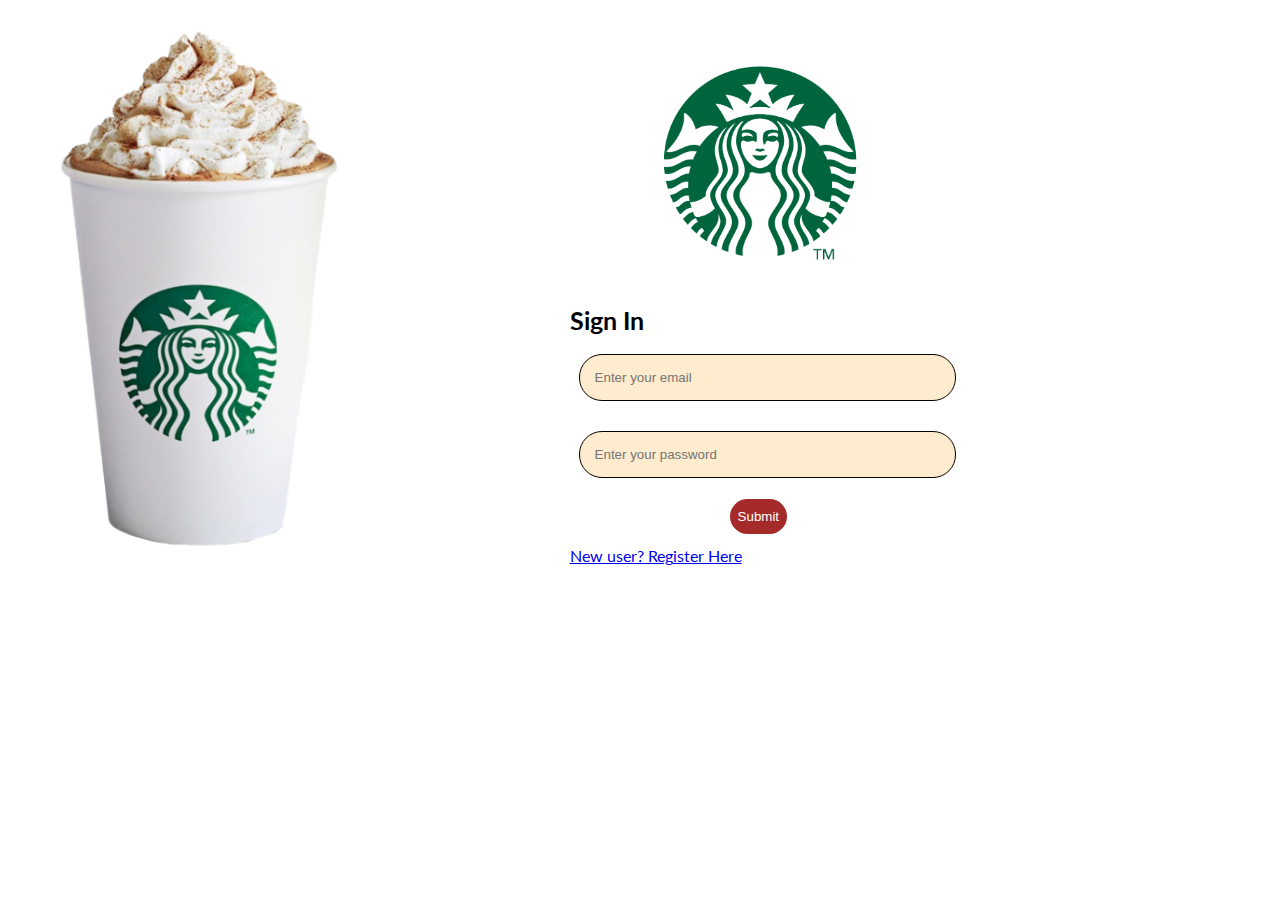
<file: index.html>
<!DOCTYPE html>
<html lang="en">
<head>
    <meta charset="UTF-8">
    <meta http-equiv="X-UA-Compatible" content="IE=edge">
    <meta name="viewport" content="width=device-width, initial-scale=1.0">
    <title>Starbucks</title>
    <!--favicon-->
    <link rel="icon" type="image/x-icon" href="starbucks.png">
    <link rel="stylesheet" href="style.css">
    <link href="https://fonts.googleapis.com/css2?family=Lato&display=swap" rel="stylesheet">
</head>
<body>
<div class="main">
    
        <img src="hehe.png" alt="wallpaper" width="30%" >
    
    <div class="right">
        <div class="logo">
        <a href="home.html" target="_blank">
        <img src="starbucks.png" alt="starbucks logo" width="210px" height="210px">
        </a>
        </div>
        <div class="form">
        <form method="post" action="home.html" >
            <h4>Sign In</h4>
            <!-- <label for="userid">UserID</label> -->
            <div class="input">
            <input type="email" name="pass" id="email" placeholder="Enter your email">
            <br>
            </div>
            
            <!-- <label for="password">Password</label> -->
            <div class="input">
            <input type="password" name="pass" id="pass" placeholder="Enter your password">
            </div>
            <div class="input"> 
            
            <button id="sub" onclick="open()">Submit</button>
            
            
            </div>
            <span><a href="signup.html" target="">New user? Register Here</a></span>
        </form>
    </div>
    </div>
</div>
<script>
    function open(){
        window.location.href='home.html';
    }
</script>
     
    
</body>
</html>
</file>
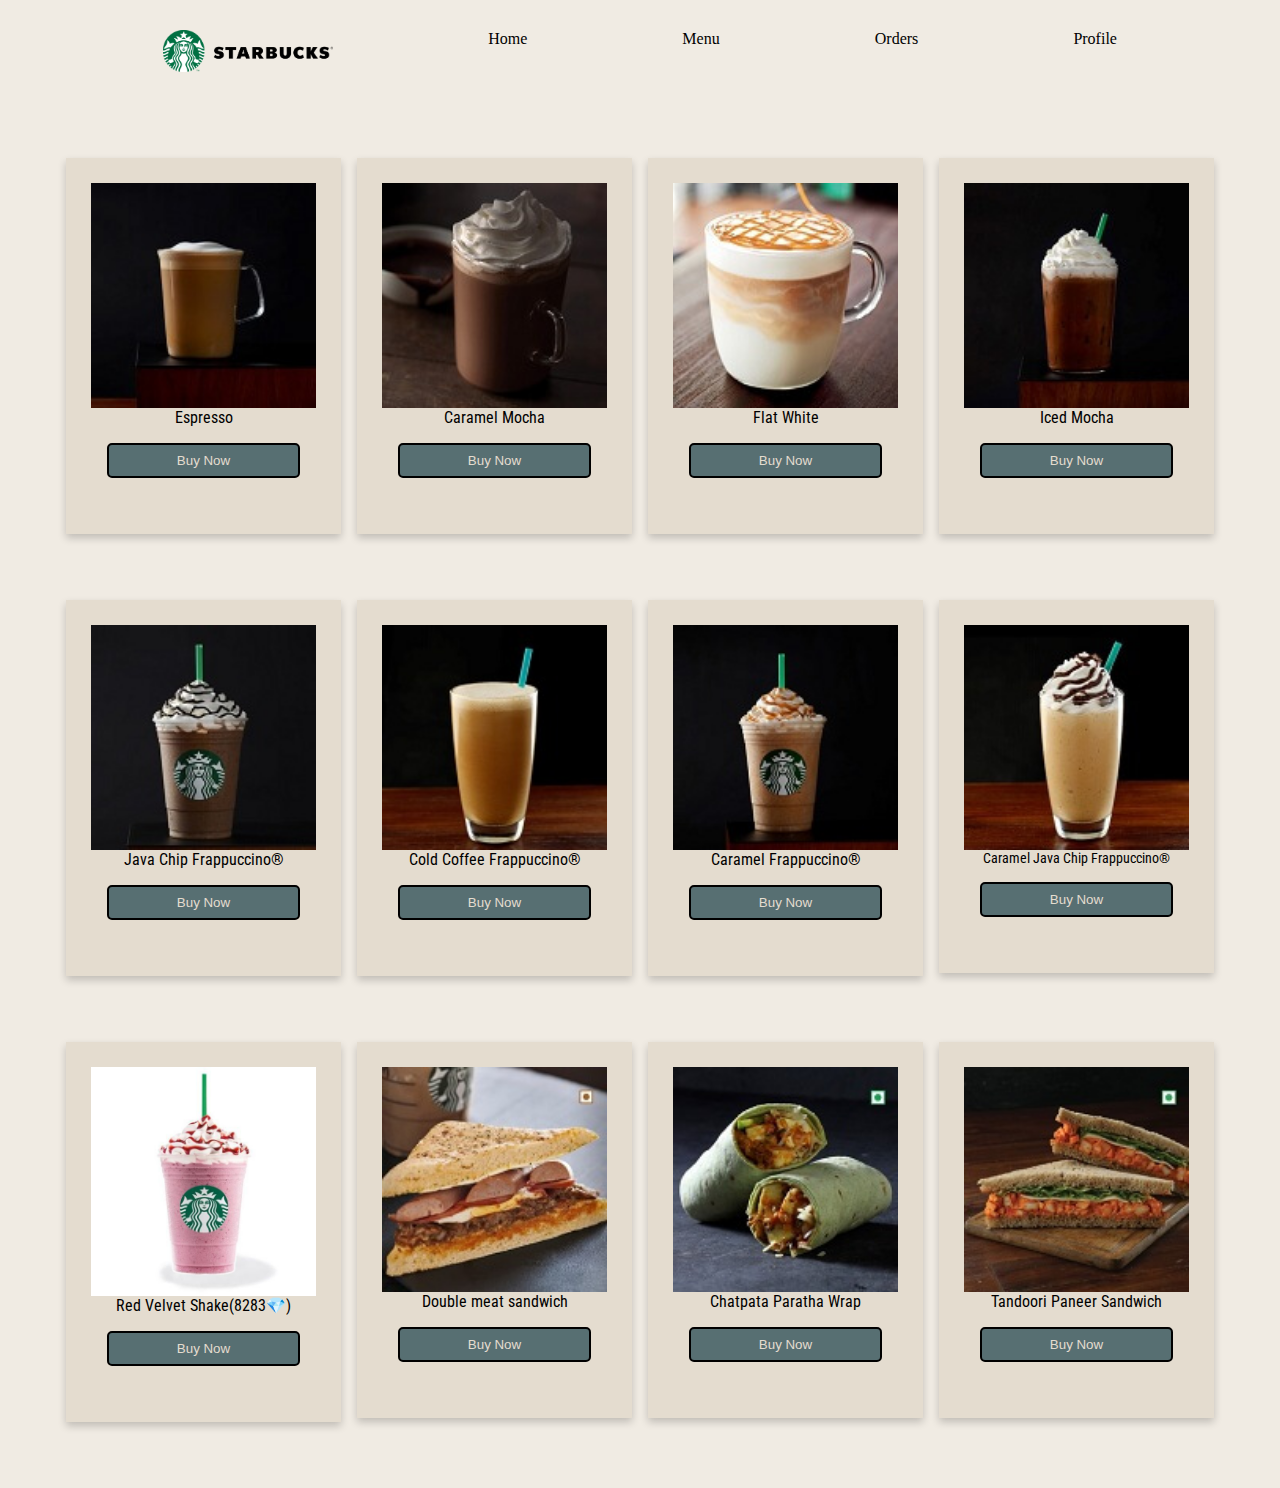
<file: home.html>
<!DOCTYPE html>
<html lang="en">
<head>
    <meta charset="UTF-8">
    <meta http-equiv="X-UA-Compatible" content="IE=edge">
    <meta name="viewport" content="width=device-width, initial-scale=1.0">
    <title>Starbucks</title>
    <!--favicon-->
    <link rel="icon" type="image/x-icon" href="starbucks.png">
    <link rel="stylesheet" href="home.css">
    <link href="https://fonts.googleapis.com/css2?family=Lato&family=Roboto+Condensed&display=swap" rel="stylesheet">
      
</head>
<body>
    
      
       <div class="fl">
        <l><img src="69.png" width="170px" style="margin-top: 0px;"></l>
        
        <l><a href="home.html">Home</a></l>
        <l><a href="#">Menu</a></l>
        <l><a href="#">Orders</a></l>
        <l><a href="#">Profile</a></l>
        </div>
      
    
    <br>
    <br>
    <div class="main">
        <div class="row">
          <div class="column">
            <div class="card">
              <img src="1.jpg" alt="Jane" style="width:100%">
              <div class="container">
                <h2></h2>
                <p class="title">Espresso</p>
               
                <p><button class="button">Buy Now</button></p>
              </div>
            </div>
          </div>
        
          <div class="column">
            <div class="card">
              <img src="2.jpg" alt="Mike" style="width:100%">
              <div class="container">
                <h2></h2>
                <p class="title">Caramel Mocha</p>
                
                <p><button class="button">Buy Now</button></p>
              </div>
            </div>
          </div>
          
          <div class="column">
            <div class="card">
              <img src="3.jpg" alt="John" style="width:100%">
              <div class="container">
                <h2></h2>
                <p class="title">Flat White</p>
                
                <p><button class="button">Buy Now</button></p>
              </div>
            </div>
          </div>
        
          <div class="column">
            <div class="card">
              <img src="4.jpg" alt="Jane" style="width:100%">
              <div class="container">
                <h2></h2>
                <p class="title">Iced Mocha</p>
               
                <p><button class="button">Buy Now</button></p>
              </div>
            </div>
          </div>
        
        
        
        </div>
    </div>

    <div class="main">
        <div class="row">
          <div class="column">
            <div class="card">
              <img src="5.jpg" alt="Jane" style="width:100%">
              <div class="container">
                <h2></h2>
                <p class="title">Java Chip Frappuccino®</p>
               
                <p><button class="button">Buy Now</button></p>
              </div>
            </div>
          </div>
        
          <div class="column">
            <div class="card">
              <img src="6.jpg" alt="Mike" style="width:100%">
              <div class="container">
                <h2></h2>
                <p class="title">Cold Coffee Frappuccino®</p>
                
                <p><button class="button">Buy Now</button></p>
              </div>
            </div>
          </div>
          
          <div class="column">
            <div class="card">
              <img src="7.jpg" alt="John" style="width:100%">
              <div class="container">
                <h2></h2>
                <p class="title">Caramel Frappuccino® </p>
                
                <p><button class="button">Buy Now</button></p>
              </div>
            </div>
          </div>
        
          <div class="column">
            <div class="card">
              <img src="8.jpg" alt="Jane" style="width:100%">
              <div class="container">
                <h2></h2>
                <p class="title" style="font-size: 14px;font-weight:30px;">Caramel Java Chip Frappuccino®</p>
               
                <p><button class="button">Buy Now</button></p>
              </div>
            </div>
          </div>
        
        
        
        </div>
    </div>

    <div class="main">
        <div class="row">
          <div class="column">
            <div class="card">
              <img src="9.jpg" alt="Jane" style="width:100%">
              <div class="container">
                <h2></h2>
                <p class="title">Red Velvet Shake(8283💎)</p>
               
                <p><button class="button">Buy Now</button></p>
              </div>
            </div>
          </div>
        
          <div class="column">
            <div class="card">
              <img src="10.jpg" alt="Mike" style="width:100%">
              <div class="container">
                <h2></h2>
                <p class="title">Double meat sandwich</p>
                
                <p><button class="button">Buy Now</button></p>
              </div>
            </div>
          </div>
          
          <div class="column">
            <div class="card">
              <img src="11.jpg" alt="John" style="width:100%">
              <div class="container">
                <h2></h2>
                <p class="title">Chatpata Paratha Wrap</p>
                
                <p><button class="button">Buy Now</button></p>
              </div>
            </div>
          </div>
        
          <div class="column">
            <div class="card">
              <img src="12.jpg" alt="Jane" style="width:100%">
              <div class="container">
                <h2></h2>
                <p class="title">Tandoori Paneer Sandwich</p>
               
                <p><button class="button">Buy Now</button></p>
              </div>
            </div>
          </div>
        
        
        
        </div>
    </div>
        


</body>
</html>
</file>
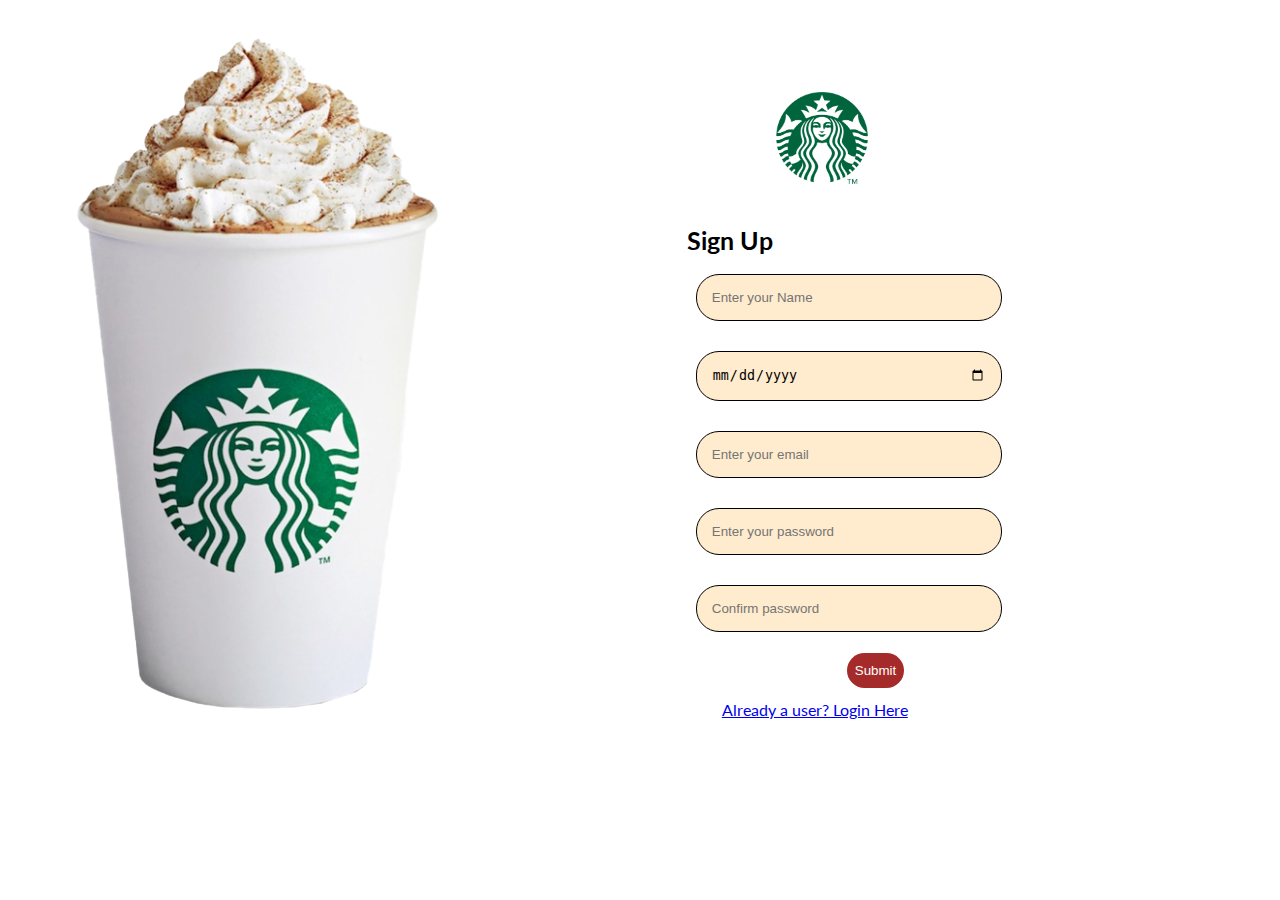
<file: signup.html>
<!DOCTYPE html>
<html lang="en">
<head>
    <meta charset="UTF-8">
    <meta http-equiv="X-UA-Compatible" content="IE=edge">
    <meta name="viewport" content="width=device-width, initial-scale=1.0">
    <title>Starbucks</title>
    <!--favicon-->
    <link rel="icon" type="image/x-icon" href="logo.jpg">
    <link rel="stylesheet" href="style.css">
    <link href="https://fonts.googleapis.com/css2?family=Lato&display=swap" rel="stylesheet">
</head>
<body>
<div class="main">
    
        <img src="hehe.png" alt="wallpaper" width="40%" >
    
    <div class="right" style="padding-top:80px;">
        <div class="logo">
        <a href="home.html">
        <img src="starbucks.png" alt="starbucks logo" width="100px" height="100px">
        </a>
    </div>

        <div class="form">
        <form method="post" action="" >
            <h4>Sign Up</h4>
            <!-- <label for="userid">UserID</label> -->
            <div class="input">
                <input type="text" name="name" id="name" placeholder="Enter your Name">
                <br>
            </div>
            <div class="input">
                <input type="date" name="date" id="date" placeholder="D.O.B">
                <br>
            </div>
            <div class="input">
            <input type="email" name="mail" id="email" placeholder="Enter your email">
            <br>
            </div>
            
            <!-- <label for="password">Password</label> -->
            <div class="input">
            <input type="password" name="pass" id="pass" placeholder="Enter your password"><br>
            </div>
            <div class="input">
                <input type="password" name="pass" id="pass" placeholder="Confirm password"><br>
                </div>
            <div class="input"> 
            <input type="submit" name="" id="sub"><br>
            </div>
            <span style="padding-left:35px"><a href="index.html" target="">Already a user? Login Here</a></span>
        </form>
    </div>
    </div>
</div>
     
    
</body>
</html>
</file>
<file: style.css>
.right{
    flex: 30%;
    padding-top: 50px;
   padding-left: 80px;
    margin-left: 80px; 
}
.main{
    display: flex;
    position: absolute;
    float: left;
    
}
.logo{
    padding-left: 105px;
}
.form{
    font-family: 'Lato', sans-serif;
    padding-right: 20px;
    padding-left: 20px;
}
.body{
    background-image: url(bg.jpg);
}

#sub{
    margin-left: 160px;
    background-color: brown;
    border: none;
    border-radius: 18px;
    padding: 10px 8px;
    color: white;
}
.input{
    padding-bottom: 12px;
    border-radius: 3px;
    
    /* background-color: blanchedalmond; */
}
/* span{    
    padding: 110px;
} */
h4{
    margin-left: 11 px;
    margin-bottom: 10px;
    font-size: 25px;
}
#email,#pass,#date,#name{
   
    width:50%;
    background-color: blanchedalmond;
    border: .5px solid black;
    padding: 15px;
    border-radius: 23px;
    margin: 9px;
}
</file>
<file: home.css>
body{
    background-color:#F0EBE3;
}
nav{
    /* display: inline; */
    /* float: left; */
    /* overflow: hidden; */
}
.fl{
  display: flex;
  justify-content: space-evenly;
  margin-top: 30px;
}

.fl a{
  text-decoration: none;
  color: black;
}
.fl img{
  
}
nav a{
    padding: 10px;
    margin-top: 150px;
    text-decoration: none;
    color:#576F72;
    font-family: Verdana, Geneva, Tahoma, sans-serif;
}
 nav ul{
  padding-top: 20px;
 }
img{
    float: left;
}

html {
    box-sizing: border-box;
  }
  
  *, *:before, *:after {
    box-sizing: inherit;
  }
  
  .column {
    float: left;
    width: 25%;
    margin-bottom: 16px;
    padding: 0 8px;
  }
  
  @media screen and (max-width: 650px) {
    .column {
      width: 100%;
      display: block;
    }
  }
  
  .card {
    box-shadow: 0 4px 8px 0 rgba(0, 0, 0, 0.2);
    background-color: #E4DCCF;
    padding: 25px;
  }
  
  .container {
    padding: 15px 16px;
  }

  .container p{}
  
  .container::after, .row::after {
    content: "";
    clear: both;
    display: table;
  }
  
  .title {
    padding-top: 20px;
    color: black;
    text-align: center;
    font-weight: 20px;
    font-family: 'Roboto Condensed', sans-serif;
  }
  
  .button {
    border: none;
    outline: 0;
    display: inline-block;
    padding: 8px;
    color: #E4DCCF;
    background-color: #576F72;
    text-align: center;
    cursor: pointer;
    width: 100%;
    border: 2px solid black;
    border-radius:5px;

  }
  
  .button:hover {
    background-color: #7D9D9C;
  }
  
  .main {
    margin: 50px;
  }
</file>
